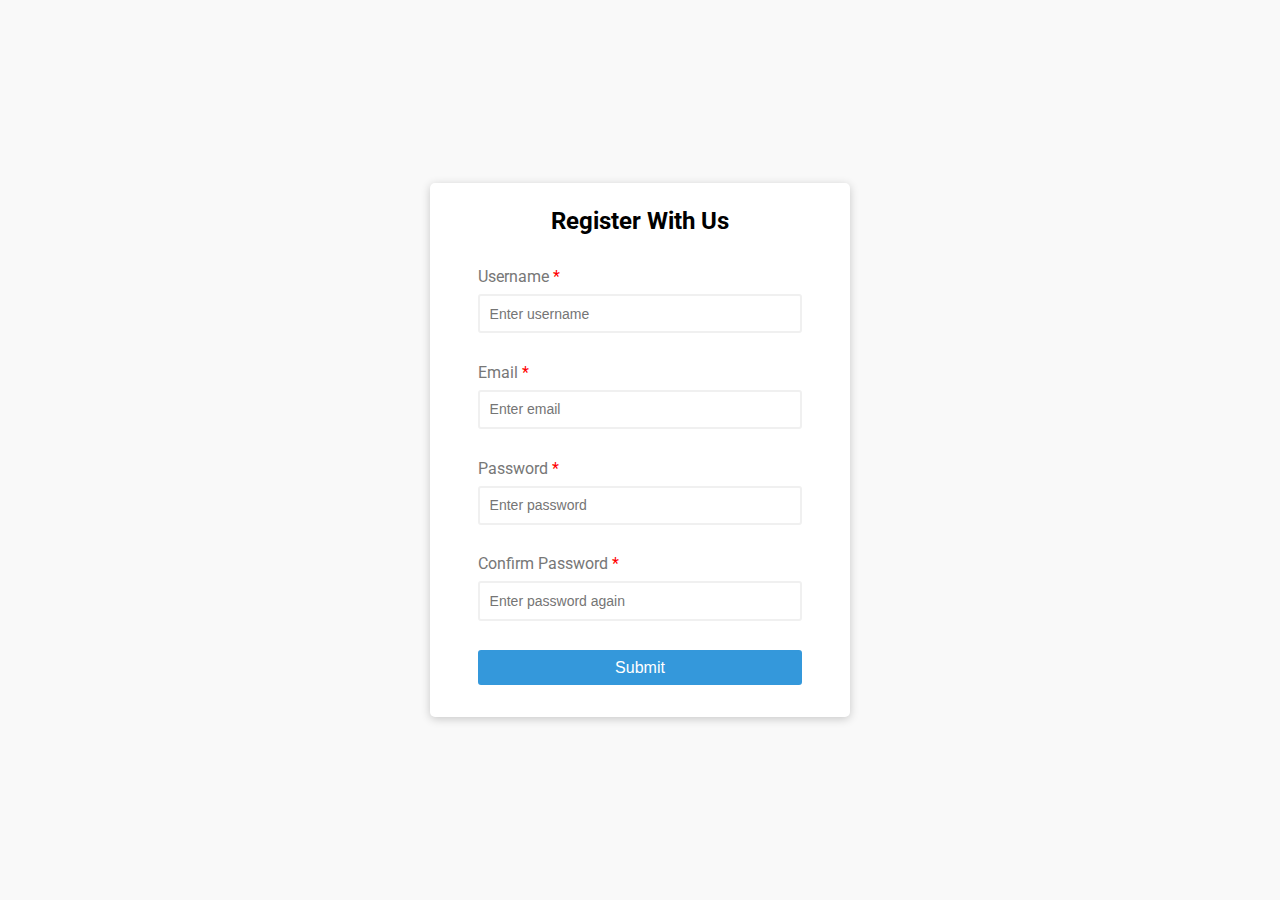
<file: 01 Form Validator/index.html>
<!DOCTYPE html>
<html lang="en">
<head>
  <meta charset="UTF-8">
  <meta http-equiv="X-UA-Compatible" content="IE=edge">
  <meta name="viewport" content="width=device-width, initial-scale=1.0">
  <link rel="preconnect" href="https://fonts.googleapis.com">
  <link rel="preconnect" href="https://fonts.gstatic.com" crossorigin>
  <link href="https://fonts.googleapis.com/css2?family=Roboto&display=swap" rel="stylesheet">
  <link rel="stylesheet" href="style.css">
  <title>Form Validator</title>
</head>
<body>
  <div class="container">
    <h2>Register With Us</h2>
    <form id="form" class="form">
      <div class="form-group">
        <label for="username">Username</label>
        <input type="text" id="username" placeholder="Enter username">
        <small>Error Message</small>
      </div>
      <div class="form-group">
        <label for="email">Email</label>
        <input type="text" id="email" placeholder="Enter email">
        <small>Error Message</small>
      </div>
      <div class="form-group">
        <label for="password">Password</label>
        <input type="password" id="password" placeholder="Enter password">
        <small>Error Message</small>
      </div>
      <div class="form-group">
        <label for="password2">Confirm Password</label>
        <input type="password" id="password2" placeholder="Enter password again">
        <small>Error Message</small>
      </div>
      <button>Submit</button>
    </form>
  </div>
  <script src="main.js"></script>
</body>
</html>
</file>
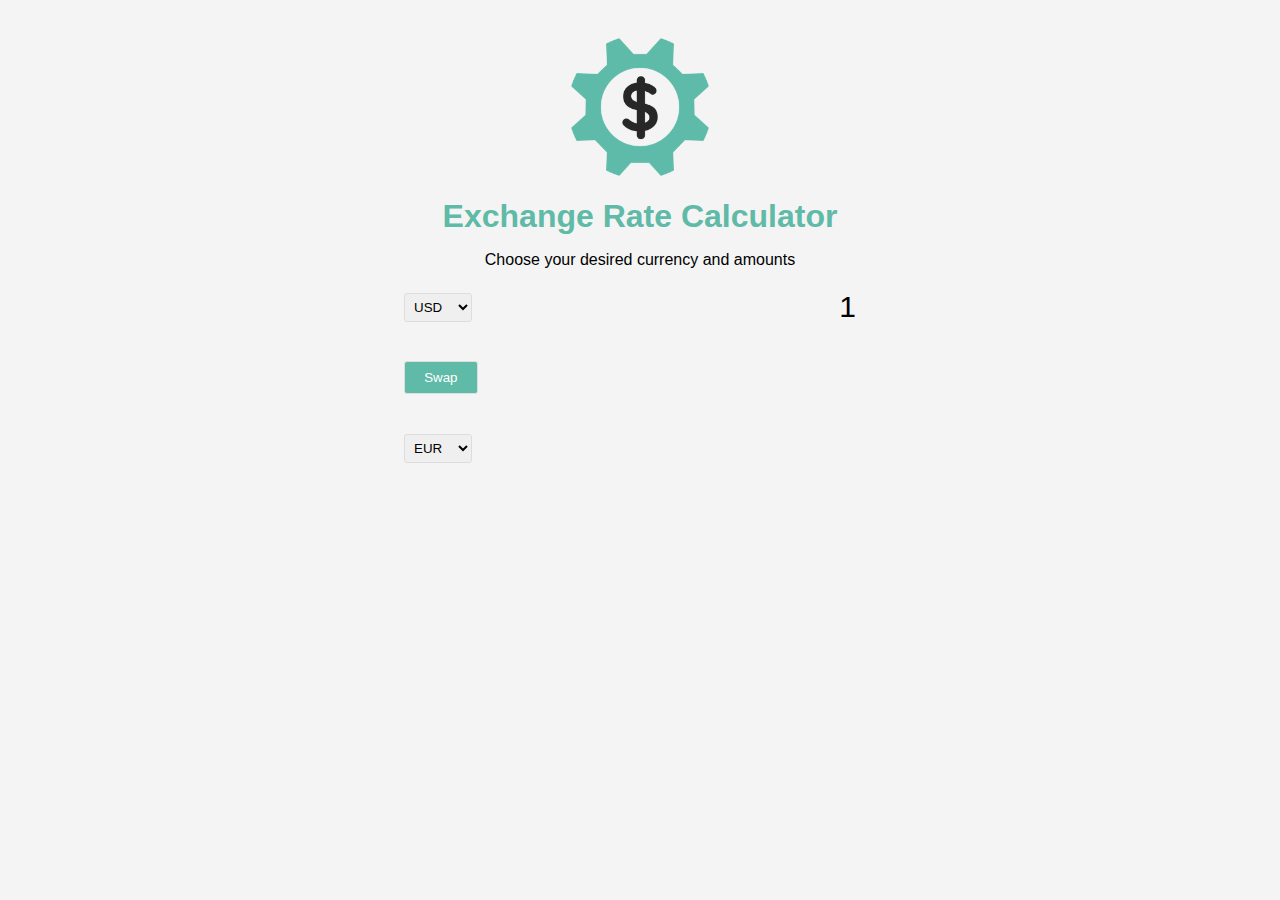
<file: 04 Exchange Rate Calculator/index.html>
<!DOCTYPE html>
<html lang="en">
<head>
  <meta charset="UTF-8">
  <meta http-equiv="X-UA-Compatible" content="IE=edge">
  <meta name="viewport" content="width=device-width, initial-scale=1.0">
  <link rel="stylesheet" href="style.css">
  <title>Exchange Rate Calculator</title>
</head>
<body>
  <img src="img/money.png" class="money-img">
  <h1>Exchange Rate Calculator</h1>
  <p>Choose your desired currency and amounts</p>

  <div class="container">
    <div class="currency">
      <select id="currency-one">
        <option value="AED">AED</option>
        <option value="ARS">ARS</option>
        <option value="AUD">AUD</option>
        <option value="BGN">BGN</option>
        <option value="BRL">BRL</option>
        <option value="BSD">BSD</option>
        <option value="CAD">CAD</option>
        <option value="CHF">CHF</option>
        <option value="CLP">CLP</option>
        <option value="CNY">CNY</option>
        <option value="COP">COP</option>
        <option value="CZK">CZK</option>
        <option value="DKK">DKK</option>
        <option value="DOP">DOP</option>
        <option value="EGP">EGP</option>
        <option value="EUR">EUR</option>
        <option value="FJD">FJD</option>
        <option value="GBP">GBP</option>
        <option value="GTQ">GTQ</option>
        <option value="HKD">HKD</option>
        <option value="HRK">HRK</option>
        <option value="HUF">HUF</option>
        <option value="IDR">IDR</option>
        <option value="ILS">ILS</option>
        <option value="INR">INR</option>
        <option value="ISK">ISK</option>
        <option value="JPY">JPY</option>
        <option value="KRW">KRW</option>
        <option value="KZT">KZT</option>
        <option value="MXN">MXN</option>
        <option value="MYR">MYR</option>
        <option value="NOK">NOK</option>
        <option value="NZD">NZD</option>
        <option value="PAB">PAB</option>
        <option value="PEN">PEN</option>
        <option value="PHP">PHP</option>
        <option value="PKR">PKR</option>
        <option value="PLN">PLN</option>
        <option value="PYG">PYG</option>
        <option value="RON">RON</option>
        <option value="RUB">RUB</option>
        <option value="SAR">SAR</option>
        <option value="SEK">SEK</option>
        <option value="SGD">SGD</option>
        <option value="THB">THB</option>
        <option value="TRY">TRY</option>
        <option value="TWD">TWD</option>
        <option value="UAH">UAH</option>
        <option value="USD" selected>USD</option>
        <option value="UYU">UYU</option>
        <option value="VND">VND</option>
        <option value="ZAR">ZAR</option>
      </select>
      <input type="number" id="amount-one" value="1">
    </div>

    <div class="swap-rate-container">
      <button class="btn" id="swap">Swap</button>
      <div class="rate" id="rate"></div>
    </div>

    <div class="currency">
      <select id="currency-two">
        <option value="AED">AED</option>
        <option value="ARS">ARS</option>
        <option value="AUD">AUD</option>
        <option value="BGN">BGN</option>
        <option value="BRL">BRL</option>
        <option value="BSD">BSD</option>
        <option value="CAD">CAD</option>
        <option value="CHF">CHF</option>
        <option value="CLP">CLP</option>
        <option value="CNY">CNY</option>
        <option value="COP">COP</option>
        <option value="CZK">CZK</option>
        <option value="DKK">DKK</option>
        <option value="DOP">DOP</option>
        <option value="EGP">EGP</option>
        <option value="EUR" selected>EUR</option>
        <option value="FJD">FJD</option>
        <option value="GBP">GBP</option>
        <option value="GTQ">GTQ</option>
        <option value="HKD">HKD</option>
        <option value="HRK">HRK</option>
        <option value="HUF">HUF</option>
        <option value="IDR">IDR</option>
        <option value="ILS">ILS</option>
        <option value="INR">INR</option>
        <option value="ISK">ISK</option>
        <option value="JPY">JPY</option>
        <option value="KRW">KRW</option>
        <option value="KZT">KZT</option>
        <option value="MXN">MXN</option>
        <option value="MYR">MYR</option>
        <option value="NOK">NOK</option>
        <option value="NZD">NZD</option>
        <option value="PAB">PAB</option>
        <option value="PEN">PEN</option>
        <option value="PHP">PHP</option>
        <option value="PKR">PKR</option>
        <option value="PLN">PLN</option>
        <option value="PYG">PYG</option>
        <option value="RON">RON</option>
        <option value="RUB">RUB</option>
        <option value="SAR">SAR</option>
        <option value="SEK">SEK</option>
        <option value="SGD">SGD</option>
        <option value="THB">THB</option>
        <option value="TRY">TRY</option>
        <option value="TWD">TWD</option>
        <option value="UAH">UAH</option>
        <option value="USD">USD</option>
        <option value="UYU">UYU</option>
        <option value="VND">VND</option>
        <option value="ZAR">ZAR</option>
      </select>
      <input type="number" id="amount-two">
    </div>
  </div>
  
  <script src="exchange.js"></script>
  <script src="main.js"></script>
</body>
</html>
</file>
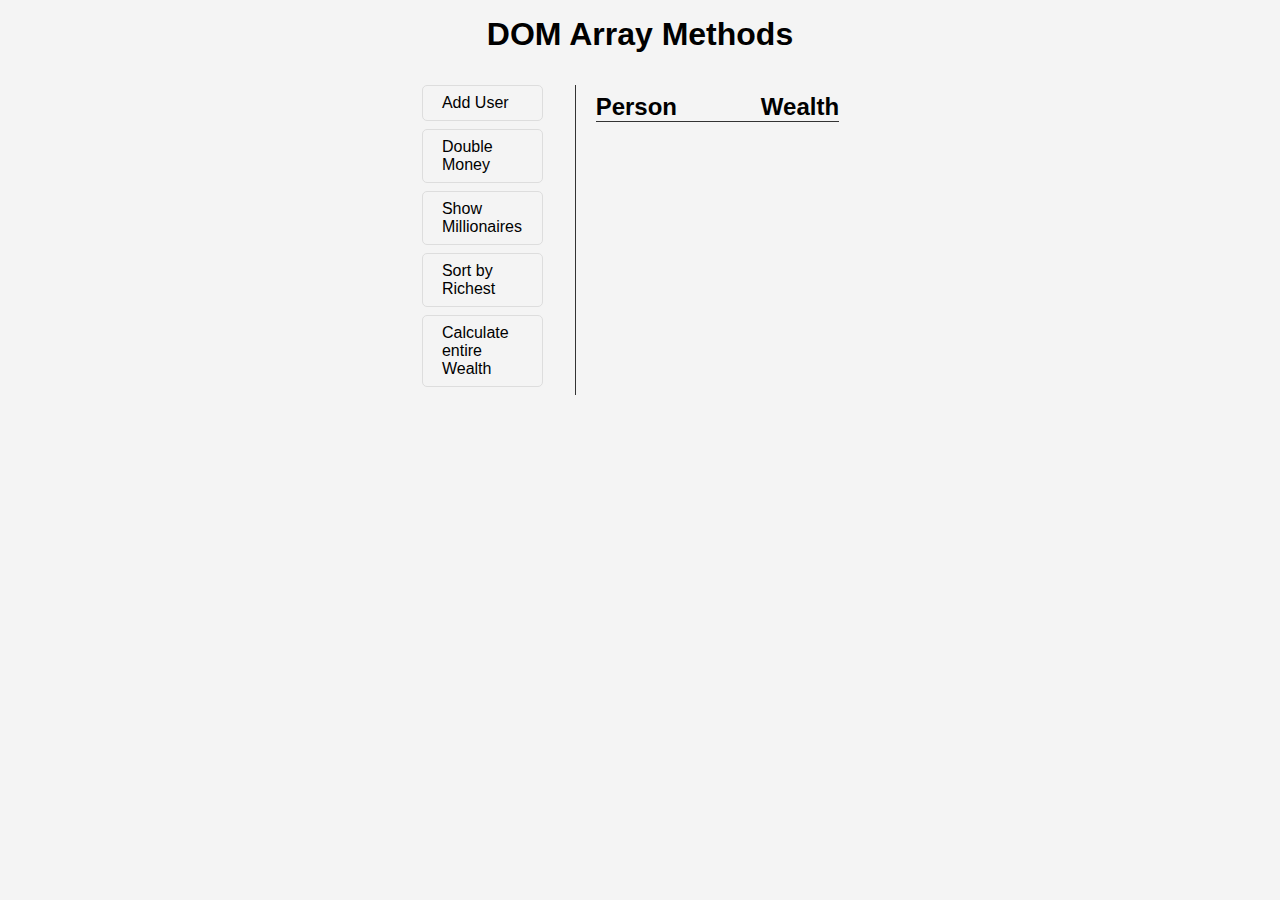
<file: 05 DOM Array Methods/index.html>
<!DOCTYPE html>
<html lang="en">
<head>
  <meta charset="UTF-8">
  <meta http-equiv="X-UA-Compatible" content="IE=edge">
  <meta name="viewport" content="width=device-width, initial-scale=1.0">
  <link rel="stylesheet" href="style.css">
  <title>DOM Array Methods</title>
</head>
<body>
  <h1>DOM Array Methods</h1>
  <div class="container">
    <aside>
      <div class="btn" id="add-user">Add User</div>
      <div class="btn" id="double">Double Money</div>
      <div class="btn" id="show-millionaires">Show Millionaires</div>
      <div class="btn" id="sort">Sort by Richest</div>
      <div class="btn" id="calculate-total">Calculate entire Wealth</div>
    </aside>
    <main id="main">
      <h2><strong>Person</strong> Wealth</h2>
    </main>
  </div>
  
  <script src="main.js"></script>
</body>
</html>
</file>
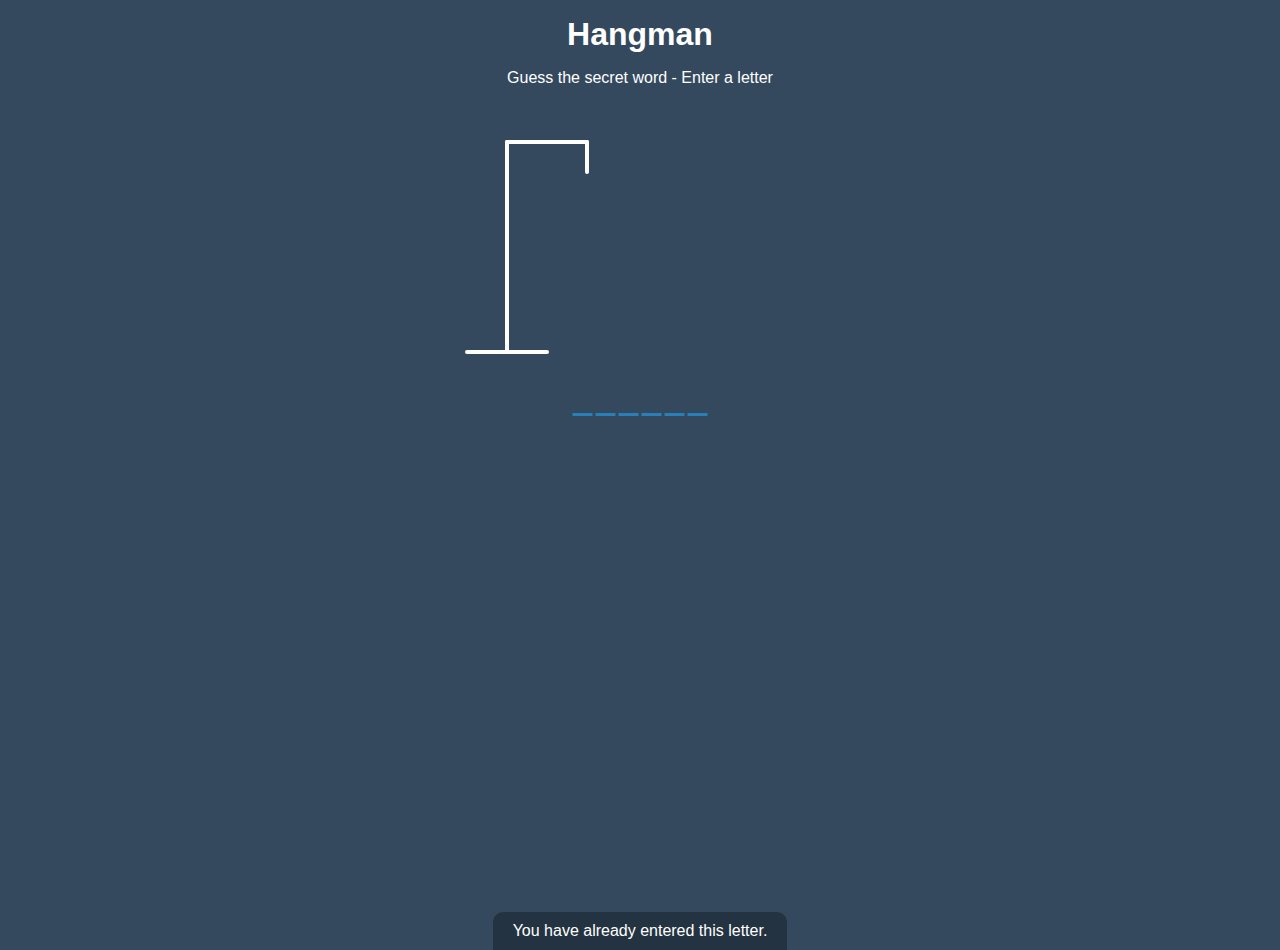
<file: 07 Hangman Game/index.html>
<!DOCTYPE html>
<html lang="en">
<head>
  <meta charset="UTF-8">
  <meta http-equiv="X-UA-Compatible" content="IE=edge">
  <meta name="viewport" content="width=device-width, initial-scale=1.0">
  <link rel="stylesheet" href="style.css">
  <title>Hangman</title>
</head>
<body>
  <h1>Hangman</h1>
  <p>Guess the secret word - Enter a letter</p>

  <div class="game-container">
    <svg height="250" width="200" class="figure-container">
      <!-- Rod -->
      <line x1="60" y1="20" x2="140" y2="20" />
      <line x1="140" y1="20" x2="140" y2="50" />
      <line x1="60" y1="20" x2="60" y2="230" />
      <line x1="20" y1="230" x2="100" y2="230" />
      <!-- Head -->
      <circle cx="140" cy="70" r="20" class="figure-part"/>
      <!-- Body -->
      <line x1="140" y1="90" x2="140" y2="150" class="figure-part"/>
      <!-- Arms -->
      <line x1="140" y1="120" x2="110" y2="100" class="figure-part"/>
      <line x1="140" y1="120" x2="170" y2="100" class="figure-part"/>
      <!-- Legs -->
      <line x1="140" y1="150" x2="120" y2="180" class="figure-part"/>
      <line x1="140" y1="150" x2="160" y2="180" class="figure-part"/>
    </svg>

    <div class="wrong-letter-container">
      <div id="wrong-letters"></div>
    </div>

    <div class="word" id="word"></div>
  </div>

  <!-- Final message popup -->
  <div class="popup-container" id="popup-container">
    <div class="popup">
      <h2 id="final-message"></h2>
      <button id="play-again">Play Again</button>
    </div>
  </div>

  <!-- Nofitication -->
  <div class="notification-container" id="notification-container">
    <p>You have already entered this letter.</p>
  </div>

  <script src="main.js"></script>
</body>
</html>
</file>
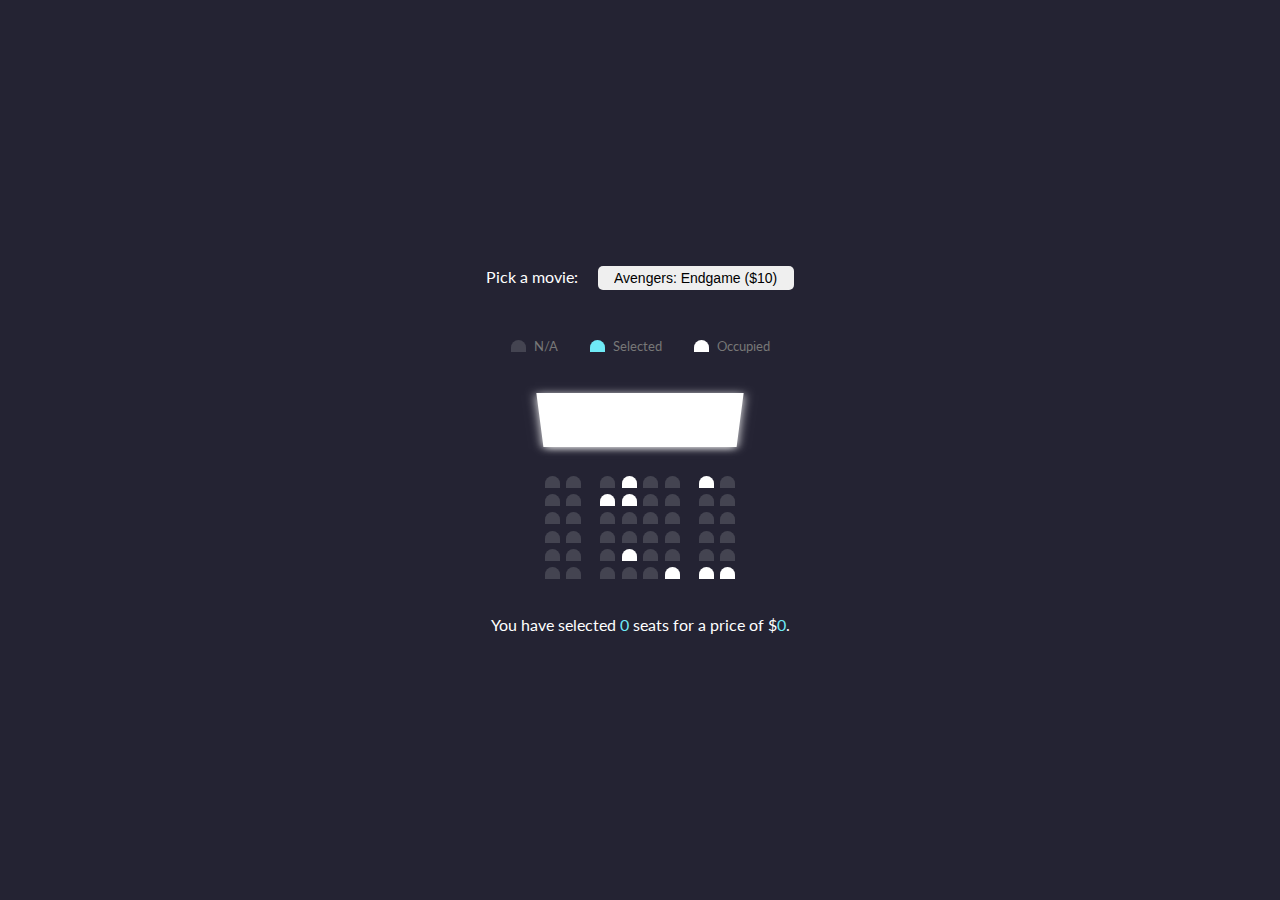
<file: 02 Movie Seat Booking/v1/index.html>
<!DOCTYPE html>
<html lang="en">
<head>
  <meta charset="UTF-8">
  <meta http-equiv="X-UA-Compatible" content="IE=edge">
  <meta name="viewport" content="width=device-width, initial-scale=1.0">
  <link rel="preconnect" href="https://fonts.googleapis.com">
  <link rel="preconnect" href="https://fonts.gstatic.com" crossorigin>
  <link href="https://fonts.googleapis.com/css2?family=Lato&display=swap" rel="stylesheet">
  <link rel="stylesheet" href="style.css">
  <title>Movie Seat Booking</title>
</head>
<body>
  <div class="movie-container">
    <label for="movies">Pick a movie:</label>
    <select id="movies">
      <option value="10">Avengers: Endgame ($10)</option>
      <option value="12">Joker ($12)</option>
      <option value="9">Toy Story 4 ($9)</option>
      <option value="8">Lion King ($8)</option>
    </select>
  </div>

  <ul class="showcase">
    <li>
      <div class="seat"></div>
      <small>N/A</small>
    </li>
    <li>
      <div class="seat selected"></div>
      <small>Selected</small>
    </li>
    <li>
      <div class="seat occupied"></div>
      <small>Occupied</small>
    </li>
  </ul>

  <div class="container">
    <div class="screen"></div>

    <div class="row">
      <div class="seat"></div>
      <div class="seat"></div>
      <div class="seat"></div>
      <div class="seat occupied"></div>
      <div class="seat"></div>
      <div class="seat"></div>
      <div class="seat occupied"></div>
      <div class="seat"></div>
    </div>
    <div class="row">
      <div class="seat"></div>
      <div class="seat"></div>
      <div class="seat occupied"></div>
      <div class="seat occupied"></div>
      <div class="seat"></div>
      <div class="seat"></div>
      <div class="seat"></div>
      <div class="seat"></div>
    </div>
    <div class="row">
      <div class="seat"></div>
      <div class="seat"></div>
      <div class="seat"></div>
      <div class="seat"></div>
      <div class="seat"></div>
      <div class="seat"></div>
      <div class="seat"></div>
      <div class="seat"></div>
    </div>
    <div class="row">
      <div class="seat"></div>
      <div class="seat"></div>
      <div class="seat"></div>
      <div class="seat"></div>
      <div class="seat"></div>
      <div class="seat"></div>
      <div class="seat"></div>
      <div class="seat"></div>
    </div>
    <div class="row">
      <div class="seat"></div>
      <div class="seat"></div>
      <div class="seat"></div>
      <div class="seat occupied"></div>
      <div class="seat"></div>
      <div class="seat"></div>
      <div class="seat"></div>
      <div class="seat"></div>
    </div>
    <div class="row">
      <div class="seat"></div>
      <div class="seat"></div>
      <div class="seat"></div>
      <div class="seat"></div>
      <div class="seat"></div>
      <div class="seat occupied"></div>
      <div class="seat occupied"></div>
      <div class="seat occupied"></div>
    </div>
  </div>

  <p class="text">You have selected <span id="count">0</span> seats for a price of $<span id="total">0</span>.</p>
  <script src="main.js"></script>
</body>
</html>
</file>
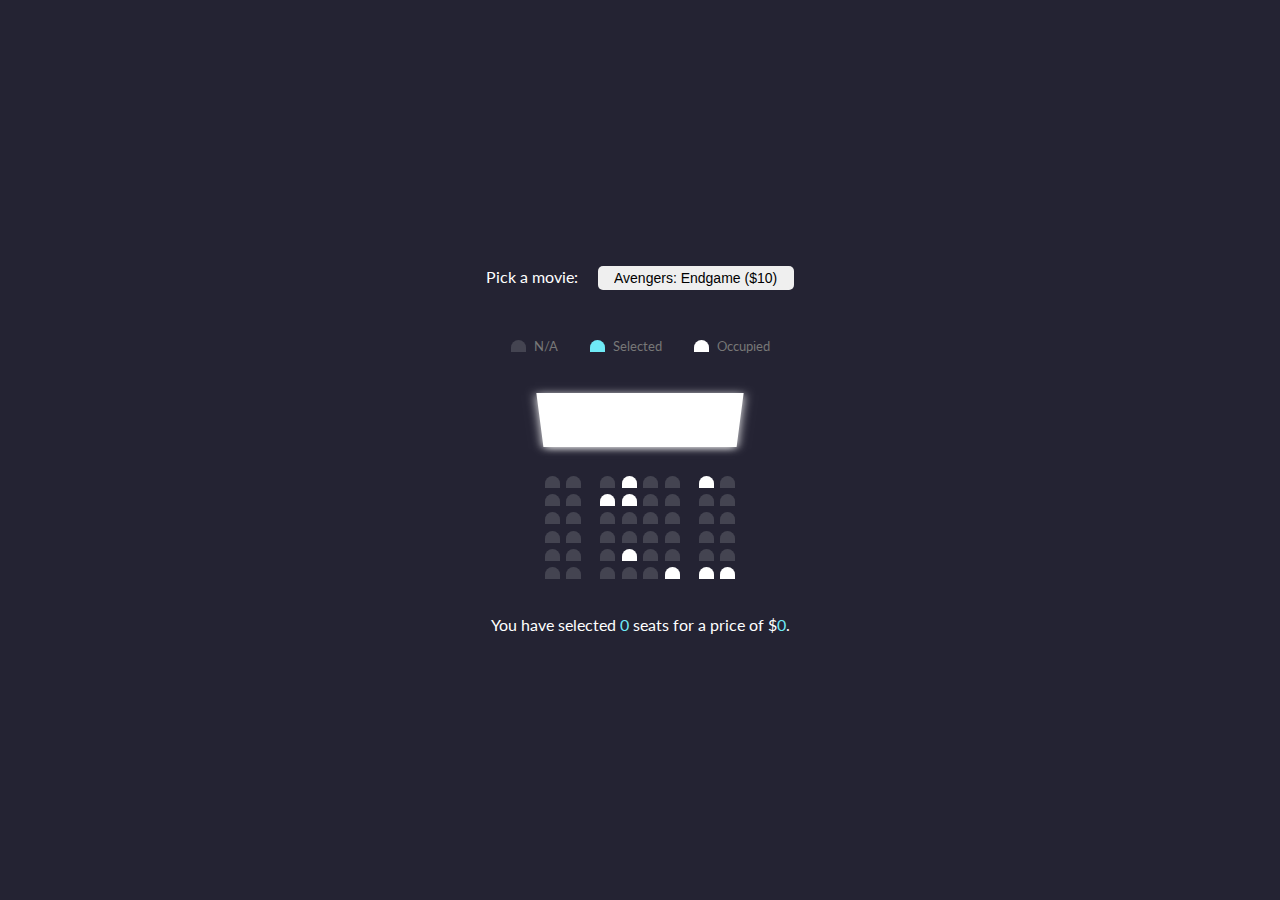
<file: 02 Movie Seat Booking/v2/index.html>
<!DOCTYPE html>
<html lang="en">
<head>
  <meta charset="UTF-8">
  <meta http-equiv="X-UA-Compatible" content="IE=edge">
  <meta name="viewport" content="width=device-width, initial-scale=1.0">
  <link rel="preconnect" href="https://fonts.googleapis.com">
  <link rel="preconnect" href="https://fonts.gstatic.com" crossorigin>
  <link href="https://fonts.googleapis.com/css2?family=Lato&display=swap" rel="stylesheet">
  <link rel="stylesheet" href="style.css">
  <title>Movie Seat Booking</title>
</head>
<body>
  <div class="movie-container">
    <label for="movie">Pick a movie:</label>
    <select id="movie">
      <option value="10">Avengers: Endgame ($10)</option>
      <option value="12">Joker ($12)</option>
      <option value="9">Toy Story 4 ($9)</option>
      <option value="8">Lion King ($8)</option>
    </select>
  </div>

  <ul class="showcase">
    <li>
      <div class="seat"></div>
      <small>N/A</small>
    </li>
    <li>
      <div class="seat selected"></div>
      <small>Selected</small>
    </li>
    <li>
      <div class="seat occupied"></div>
      <small>Occupied</small>
    </li>
  </ul>

  <div class="container">
    <div class="screen"></div>

    <div class="row">
      <div class="seat"></div>
      <div class="seat"></div>
      <div class="seat"></div>
      <div class="seat occupied"></div>
      <div class="seat"></div>
      <div class="seat"></div>
      <div class="seat occupied"></div>
      <div class="seat"></div>
    </div>
    <div class="row">
      <div class="seat"></div>
      <div class="seat"></div>
      <div class="seat occupied"></div>
      <div class="seat occupied"></div>
      <div class="seat"></div>
      <div class="seat"></div>
      <div class="seat"></div>
      <div class="seat"></div>
    </div>
    <div class="row">
      <div class="seat"></div>
      <div class="seat"></div>
      <div class="seat"></div>
      <div class="seat"></div>
      <div class="seat"></div>
      <div class="seat"></div>
      <div class="seat"></div>
      <div class="seat"></div>
    </div>
    <div class="row">
      <div class="seat"></div>
      <div class="seat"></div>
      <div class="seat"></div>
      <div class="seat"></div>
      <div class="seat"></div>
      <div class="seat"></div>
      <div class="seat"></div>
      <div class="seat"></div>
    </div>
    <div class="row">
      <div class="seat"></div>
      <div class="seat"></div>
      <div class="seat"></div>
      <div class="seat occupied"></div>
      <div class="seat"></div>
      <div class="seat"></div>
      <div class="seat"></div>
      <div class="seat"></div>
    </div>
    <div class="row">
      <div class="seat"></div>
      <div class="seat"></div>
      <div class="seat"></div>
      <div class="seat"></div>
      <div class="seat"></div>
      <div class="seat occupied"></div>
      <div class="seat occupied"></div>
      <div class="seat occupied"></div>
    </div>
  </div>

  <p class="text">You have selected <span id="count">0</span> seats for a price of $<span id="total">0</span>.</p>
  <script src="main.js"></script>
</body>
</html>
</file>
<file: 01 Form Validator/style.css>
:root {
  --primary-color: #3498db;
  --success-color: #2ecc71;
  --error-color: #e74c3c;
}

* {
  box-sizing: border-box;
  margin: 0;
  padding: 0;
}

html, body {
  font-family: 'Roboto', sans-serif;
  background: #f9f9f9;
  display: flex;
  justify-content: center;
  align-items: center;
  min-height: 100vh;
}

.container {
  width: 420px;
  border-radius: 5px;
  background: #fff;
  box-shadow: 0px 2px 10px rgba(0,0,0,0.2);
}

h2 {
  text-align: center;
  margin-top: 1.5rem;
}

.form {
  padding: 2rem 3rem;
}

.form-group {
  margin-bottom: 0.5rem;
  padding-bottom: 1.35rem;
  position: relative;
}

.form-group label {
  display: block;
  margin-bottom: 0.5rem;
  color: #777;
}

.form-group label::after {
  content: ' *';
  color: red;
}

.form-group input {
  display: block;
  width: 100%;
  padding: 0.6rem;
  border: 2px solid #f0f0f0;
  border-radius: 3px;
  font-size: 14px;
}

.form-group input:focus {
  outline: none;
  border-color: #777;
}

.form-group.success input {
  border-color: var(--success-color);
}

.form-group.error input {
  border-color: var(--error-color);
}

.form-group small {
  position: absolute;
  bottom: 0;
  left: 0;
  color: var(--error-color);
  visibility: hidden;
}

.form-group.error small {
  visibility: visible;
}

.form button {
  cursor: pointer;
  display: block;
  width: 100%;
  background: var(--primary-color);
  color: #fff;
  font-size: 1rem;
  padding: 0.4rem;
  border: 2px solid var(--primary-color);
  border-radius: 3px;
}
</file>
<file: 04 Exchange Rate Calculator/style.css>
:root {
  --primary-color: #5fbaa7;
}

* {
  box-sizing: border-box;
  margin: 0;
  padding: 0;
}

html, body {
  font-family: Arial, Helvetica, sans-serif;
  background: #f4f4f4;
  display: flex;
  flex-direction: column;
  justify-content: center;
  align-items: center;
  gap: 1rem;
  padding: 1rem;
}

.money-img {
  max-width: 150px;
}

h1 {
  color: var(--primary-color);
}

p {
  text-align: center;
}

.container {
  display: flex;
  flex-direction: column;
  justify-content: center;
  align-items: center;
  gap: 2rem;
}

.currency {
  display: flex;
  justify-content: center;
  align-items: center;
  gap: 0.5rem;
}

.currency select {
  padding: 5px 10px 5px 5px;
  border: 1px solid #ddd;
  border-radius: 3px;
}

.currency input {
  font-size: 30px;
  padding: 5px;
  text-align: right;
  border: none;
  background: transparent;
}

.swap-rate-container {
  width: 100%;
  display: flex;
  justify-content: space-between;
  align-items: center;
  gap: 2rem;
}

.swap-rate-container .btn {
  cursor: pointer;
  border: 1px solid #ddd;
  background: var(--primary-color);
  color: #fff;
  padding: 0.5rem 1.2rem;
  border-radius: 3px;
}

.swap-rate-container .rate {
  color: var(--primary-color);
}

.currency select:focus,
.currency input:focus,
.swap-rate-container .btn:focus {
  outline: none;
}
</file>
<file: 05 DOM Array Methods/style.css>
* {
  box-sizing: border-box;
  margin: 0;
  padding: 0;
}

html, body {
  font-family: Arial, Helvetica, sans-serif;
  background: #f4f4f4;
  display: flex;
  flex-direction: column;
  justify-content: center;
  align-items: center;
  gap: 1rem;
}

h1 {
  margin: 1rem 0;
}

.container {
  display: flex;
  gap: 2rem;
  max-width: 600px;
  margin: auto;
  padding: 0 1rem;
}

aside {
  flex: 1;
}

aside .btn {
  cursor: pointer;
  padding: 0.5rem 1.2rem;
  border: 1px solid #ddd;
  border-radius: 5px;
  margin-bottom: 0.5rem;
}

main {
  flex: 2;
  border-left: 1px solid #333;
  padding: 0.5rem 1.2rem;
}

main h2 {
  display: flex;
  justify-content: space-between;
  border-bottom: 1px solid #333;
}

main .person {
  display: flex;
  justify-content: space-between;
  margin: 1rem 0;
}

main .total > h3 {
  display: flex;
  justify-content: space-between;
  padding-top: 1rem;
  border-top: 1px solid #333;
}
</file>
<file: 07 Hangman Game/style.css>
* {
  margin: 0;
  padding: 0;
  box-sizing: border-box;
}

body {
  font-family: Arial, Helvetica, sans-serif;
  background-color: #34495e;
  color: #fff;
  display: flex;
  flex-direction: column;
  justify-content: center;
  align-items: center;
  gap: 1rem;
  overflow: hidden;
}

body > h1 {
  margin-top: 1rem;
}

.game-container {
  margin: 0 auto;
  padding: 1.2rem 2rem;
  position: relative;
  width: 450px;
  height: 350px;
}

.figure-container {
  fill: transparent;
  stroke: #fff;
  stroke-width: 4px;
  stroke-linecap: round;
}

.figure-part {
  display: none;
}

.wrong-letter-container {
  position: absolute;
  top: 20px;
  right: 20px;
  display: flex;
  flex-direction: column;
  text-align: right;
}

.wrong-letter-container p {
  margin-bottom: 5px;
}

.wrong-letter-container span {
  font-size: 24px;
}

.word {
  position: absolute;
  left: 50%;
  transform: translateX(-50%);
  display: flex;
  gap: 3px;
}

.word .letter {
  border-bottom: 3px solid #2980b9;
  font-size: 30px;
  width: 20px;
  height: 40px;
  text-align: center;
}

.popup-container {
  position: fixed;
  top: 0;
  right: 0;
  bottom: 0;
  left: 0;
  background: rgba(0,0,0,0.3);
  /* display: flex; */
  display: none;
  justify-content: center;
  align-items: center;
}

.popup {
  display: flex;
  flex-direction: column;
  justify-content: center;
  align-items: center;
  gap: 20px;
  background: #2980b9;
  padding: 20px;
  border-radius: 5px;
}

.popup button {
  cursor: pointer;
  background: #fff;
  color: #2980b9;
  padding: 6px 12px;
  border: none;
  border-radius: 5px;
}

.popup button:active {
  transform: scale(0.98);
}

.popup button:focus {
  outline: none;
}

.notification-container {
  position: absolute;
  bottom: -50px;
  background: rgba(0,0,0,0.3);
  padding: 10px 20px;
  border-radius: 10px 10px 0 0;
  transition: transform 0.3s ease;
}

.notification-container.show {
  transform: translateY(-60px);
}
</file>
<file: 02 Movie Seat Booking/v1/style.css>
* {
  box-sizing: border-box;
  margin: 0;
  padding: 0;
}

html, body {
  font-family: 'Lato', sans-serif;
  background: #242333;
  color: #fff;
  display: flex;
  flex-direction: column;
  justify-content: center;
  align-items: center;
  height: 100vh;
}

.movie-container {
  margin-bottom: 1rem;
}

.movie-container select {
  font-size: 14px;
  margin-left: 1rem;
  padding: 0.25rem 1rem;
  border: none;
  border-radius: 5px;
  -webkit-appearance: none;
  -moz-appearance: none;
  appearance: none;
}

.showcase {
  list-style-type: none;
  display: flex;
  gap: 2rem;
  padding: 2rem 0;
  color: #777;
}

.showcase li {
  display: flex;
  justify-content: center;
  align-items: center;
}

.seat {
  background: #444451;
  width: 15px;
  height: 12px;
  border-radius: 15px 15px 0 0;
}

.seat.selected {
  background: #6feaf6;
}

.seat.occupied {
  background: #fff;
}

.showcase .seat {
  margin-right: 0.5rem;
}

.container {
  display: flex;
  flex-direction: column;
  justify-content: center;
  align-items: center;
  margin-bottom: 2rem;
  perspective: 700px;
}
.container .screen {
  background: #fff;
  width: 200px;
  height: 70px;
  transform: rotateX(-45deg);
  margin-bottom: 1rem;
  box-shadow: 0px 2px 10px #fff;
}

.container .row {
  display: flex;
}

.container .seat {
  margin: 0.2rem;
  transition: all 0.3s ease;
}

.container .seat:nth-child(2),
.container .seat:nth-child(6) {
  margin-right: 1rem;
}

.container .seat:not(.occupied):hover {
  cursor: pointer;
  transform: scale(1.3);
}

p.text span {
  color: #6feaf6;
}
</file>
<file: 02 Movie Seat Booking/v2/style.css>
* {
  box-sizing: border-box;
  margin: 0;
  padding: 0;
}

html, body {
  font-family: 'Lato', sans-serif;
  background: #242333;
  color: #fff;
  display: flex;
  flex-direction: column;
  justify-content: center;
  align-items: center;
  height: 100vh;
}

.movie-container {
  margin-bottom: 1rem;
}

.movie-container select {
  font-size: 14px;
  margin-left: 1rem;
  padding: 0.25rem 1rem;
  border: none;
  border-radius: 5px;
  -webkit-appearance: none;
  -moz-appearance: none;
  appearance: none;
}

.showcase {
  list-style-type: none;
  display: flex;
  gap: 2rem;
  padding: 2rem 0;
  color: #777;
}

.showcase li {
  display: flex;
  justify-content: center;
  align-items: center;
}

.seat {
  background: #444451;
  width: 15px;
  height: 12px;
  border-radius: 15px 15px 0 0;
}

.seat.selected {
  background: #6feaf6;
}

.seat.occupied {
  background: #fff;
}

.showcase .seat {
  margin-right: 0.5rem;
}

.container {
  display: flex;
  flex-direction: column;
  justify-content: center;
  align-items: center;
  margin-bottom: 2rem;
  perspective: 700px;
}
.container .screen {
  background: #fff;
  width: 200px;
  height: 70px;
  transform: rotateX(-45deg);
  margin-bottom: 1rem;
  box-shadow: 0px 2px 10px #fff;
}

.container .row {
  display: flex;
}

.container .seat {
  margin: 0.2rem;
  transition: all 0.3s ease;
}

.container .seat:nth-child(2),
.container .seat:nth-child(6) {
  margin-right: 1rem;
}

.container .seat:not(.occupied):hover {
  cursor: pointer;
  transform: scale(1.3);
}

p.text span {
  color: #6feaf6;
}
</file>
